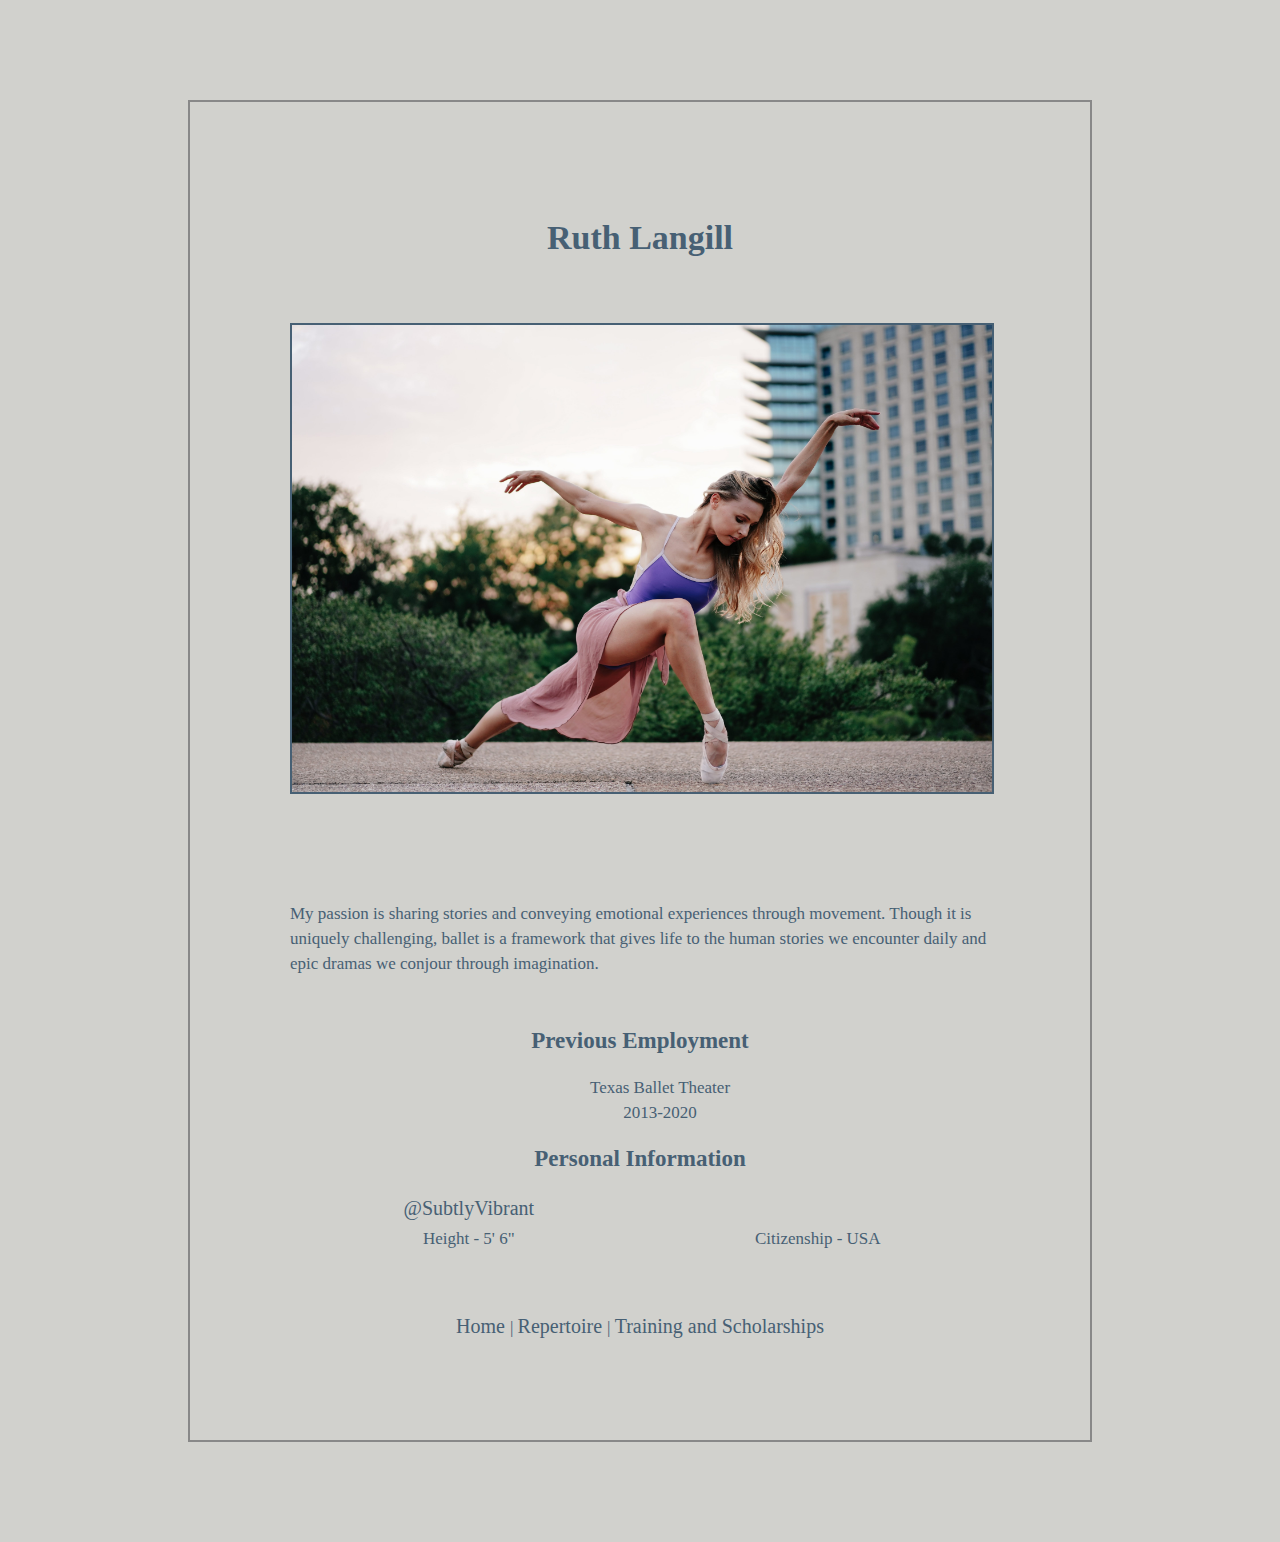
<file: index.html>
<!doctype html>
<html>
    <head>


        <title>Ruth Langill Resume</title>

        <link rel="stylesheet" href="css/resume.css">

    </head>

    <body>

        <h1>Ruth Langill</h1>

        <img src="images/swanlunge.jpg">
        

        <p>
            My passion is sharing stories and conveying emotional experiences through movement. Though it is uniquely challenging, ballet is a framework that gives life to the human stories we encounter daily and epic dramas we conjour through imagination. 
        </p>

        <!--
            <nav>
                <a href="repertoire.html"> My Repertoire </a> |

                <a href="training.html"> Training and Scholarships </a>
        </nav>
    -->

        <h2>Previous Employment</h2>

            <ul>
              <li>Texas Ballet Theater</li>
              <li>2013-2020</li>
            </ul>             

        <h2> Personal Information</h2>

        <table> 

            <tr>
                <td><a href="https://www.instagram.com/subtlyvibrant/">@SubtlyVibrant</a></td>
                <!--<td>916.899.3741</td>-->
                <td></td>
                <!--<td>ruthlangill@gmail.com</td>-->
            </tr>
            <tr>
                <td>Height - 5' 6"</td>
                <td>Citizenship - USA</td>
            </tr>    
       

        </table>

        <footer>
            <nav>
                <a href="index.html"> Home </a> |
                <a href="repertoire.html"> Repertoire </a> |
                <a href="training.html"> Training and Scholarships </a>
            </nav>
        </footer>



    </body>

</html>
</file>
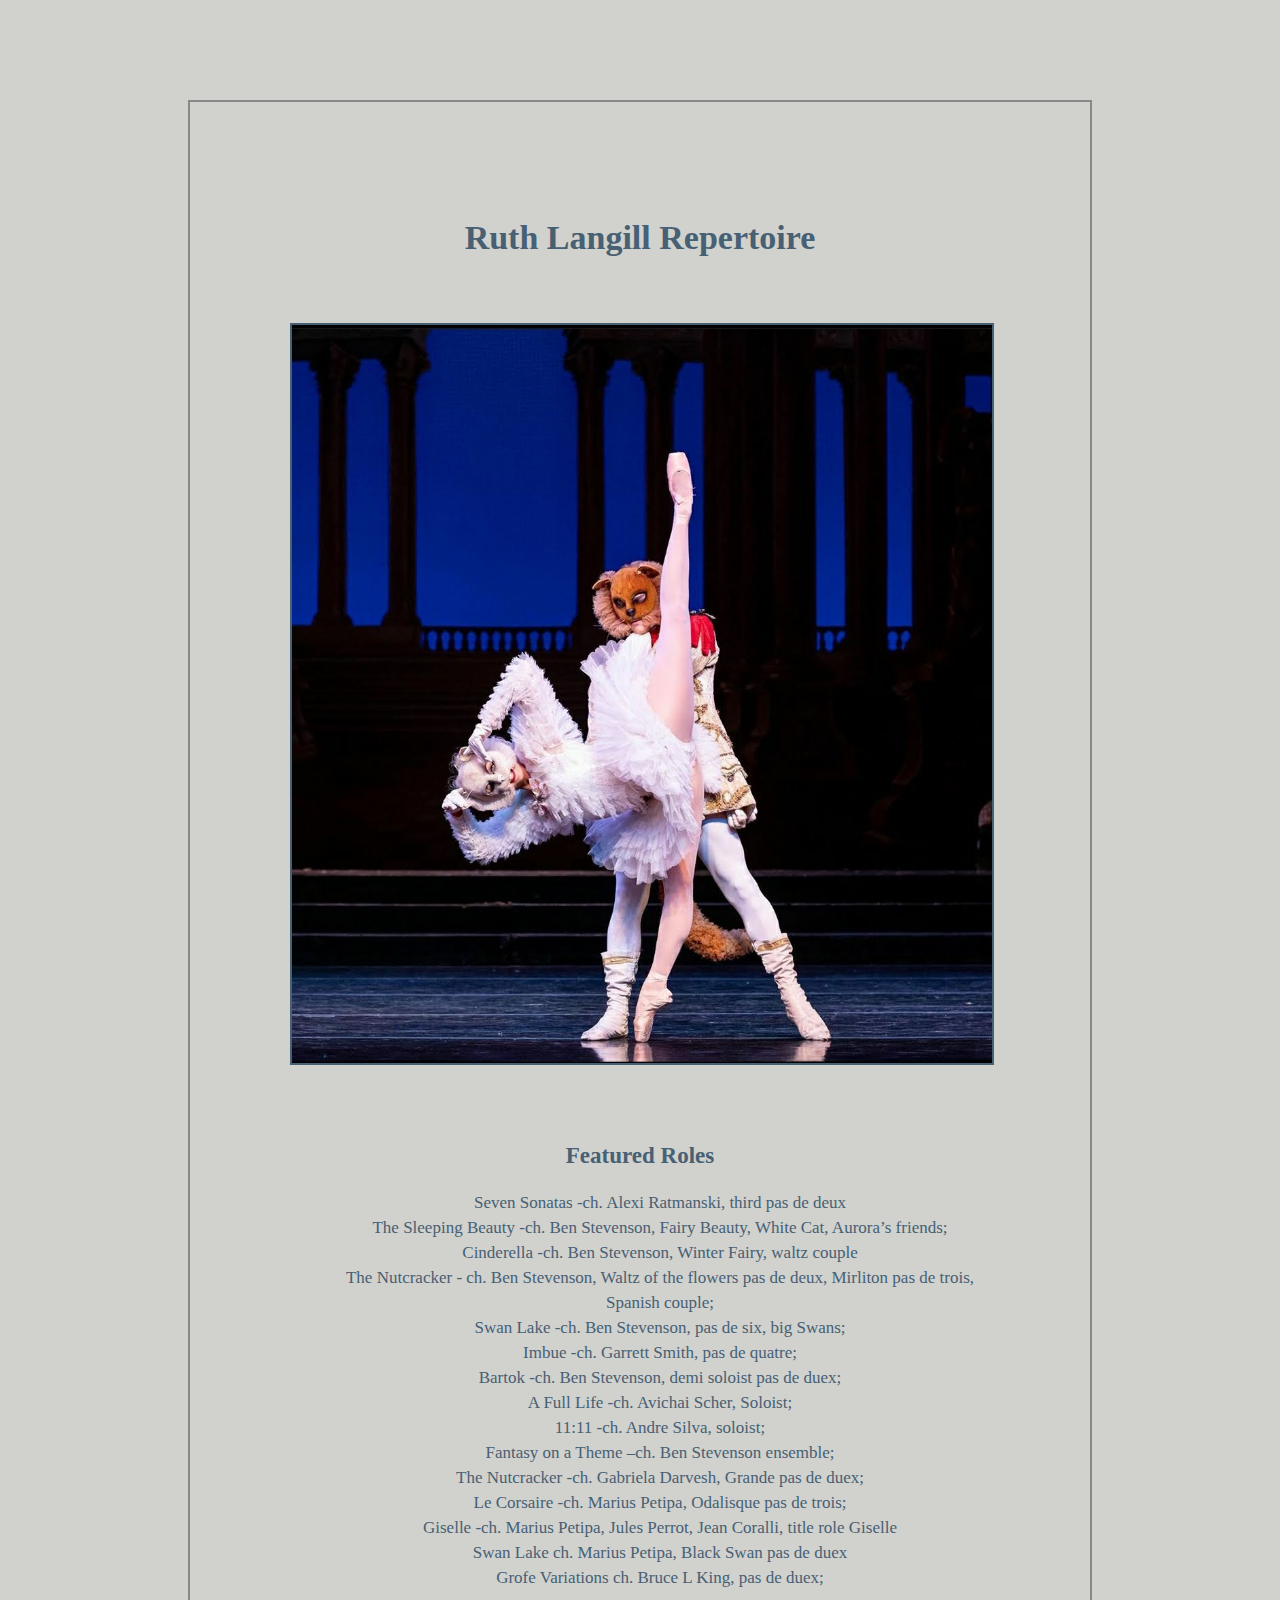
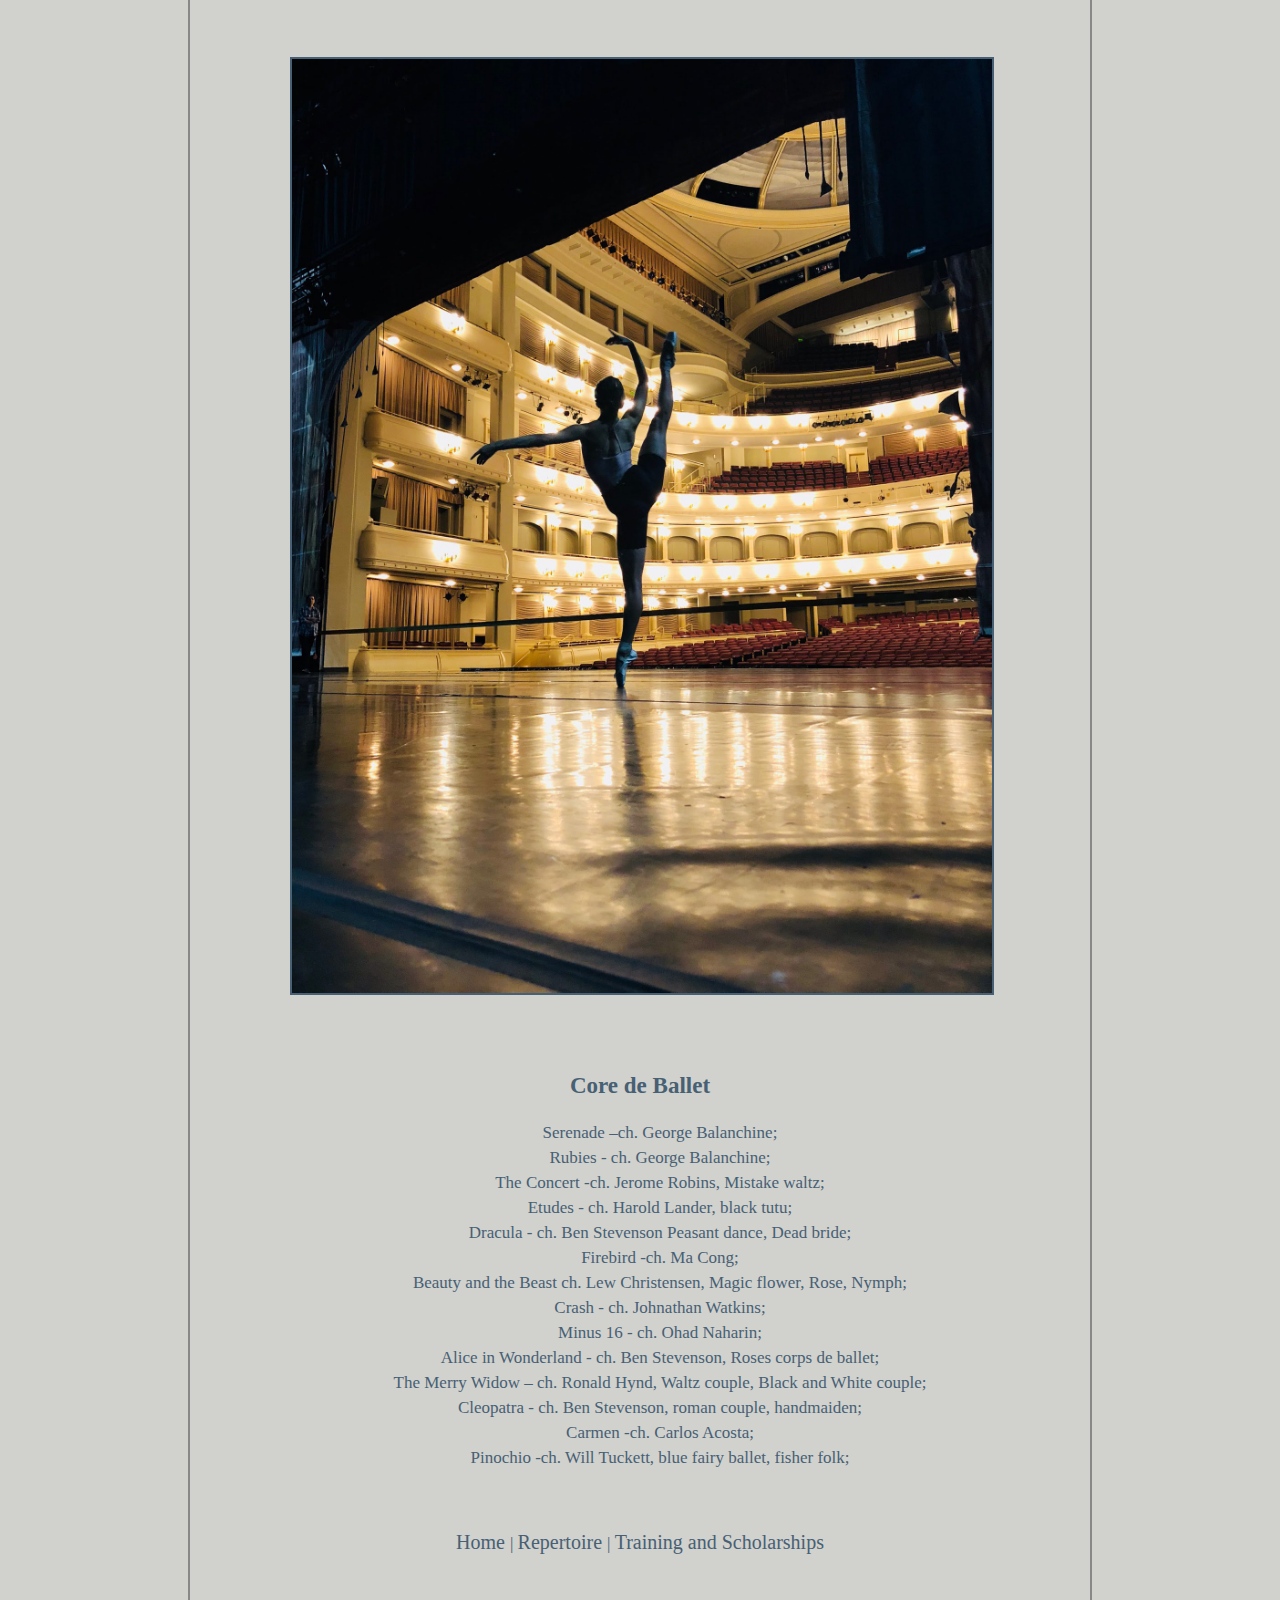
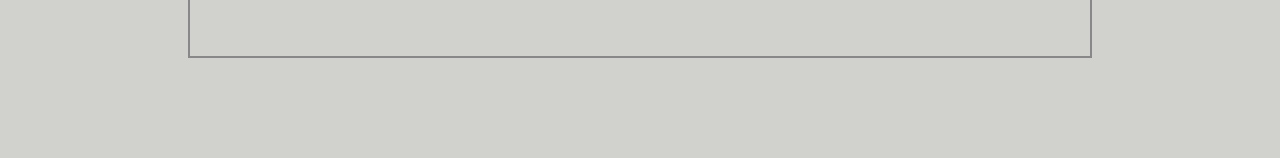
<file: repertoire.html>
<!DOCTYPE html>
<head>

    <title>Repertoire</title>

    <link rel="stylesheet" href="css/resume.css">

</head>

<body>
    <h1>Ruth Langill Repertoire</h1>

    

    <img src="images/whitecat.jpg">

    <h2>Featured Roles</h2>

    <ul>

        <li>Seven Sonatas -ch. Alexi Ratmanski, third pas de deux</li>
        <li>The Sleeping Beauty -ch. Ben Stevenson, Fairy Beauty, White Cat, Aurora’s friends;</li>
        <li>Cinderella -ch. Ben Stevenson, Winter Fairy, waltz couple</li>
        <li>The Nutcracker - ch. Ben Stevenson, Waltz of the flowers pas de deux, Mirliton pas de trois, Spanish couple;</li>
        <li>Swan Lake -ch. Ben Stevenson, pas de six, big Swans;</li>
        <li>Imbue -ch. Garrett Smith, pas de quatre;</li>
        <li>Bartok -ch. Ben Stevenson, demi soloist pas de duex;</li>
        <li>A Full Life -ch. Avichai Scher, Soloist; </li>
        <li>11:11 -ch. Andre Silva, soloist;</li>
        <li>Fantasy on a Theme –ch. Ben Stevenson ensemble;</li> 
        <li>The Nutcracker -ch. Gabriela Darvesh, Grande pas de duex;</li>
        <li>Le Corsaire -ch. Marius Petipa, Odalisque pas de trois;</li>
        <li>Giselle -ch. Marius Petipa, Jules Perrot, Jean Coralli, title role Giselle</li>
        <li>Swan Lake ch. Marius Petipa, Black Swan pas de duex</li>
        <li>Grofe Variations ch. Bruce L King, pas de duex;</li>
        
    </ul>

   

    <img src="images/onstage.jpg">

     <h2>Core de Ballet</h2>

    <ul>

        <li>Serenade –ch. George Balanchine;</li>
        <li>Rubies - ch. George Balanchine; </li>
        <li>The Concert -ch. Jerome Robins, Mistake waltz;</li>
        <li>Etudes - ch. Harold Lander, black tutu;</li>
        <li>Dracula - ch. Ben Stevenson Peasant dance, Dead bride; </li>
        <li>Firebird -ch. Ma Cong;</li> 
        <li>Beauty and the Beast ch. Lew Christensen, Magic flower, Rose, Nymph;</li> 
        <li>Crash - ch. Johnathan Watkins; </li>
        <li>Minus 16 - ch. Ohad Naharin;</li>
        <li>Alice in Wonderland - ch. Ben Stevenson, Roses corps de ballet;</li>
        <li>The Merry Widow – ch. Ronald Hynd, Waltz couple, Black and White couple;</li> 
        <li>Cleopatra - ch. Ben Stevenson, roman couple, handmaiden;</li> 
        <li>Carmen -ch. Carlos Acosta;</li>
        <li>Pinochio -ch. Will Tuckett, blue fairy ballet, fisher folk;</li>

    
    </ul>


    <footer>
        <nav>
            <a href="index.html"> Home </a> |
            <a href="repertoire.html"> Repertoire </a> |
            <a href="training.html"> Training and Scholarships </a>
        </nav>
    </footer>


</body>
</file>
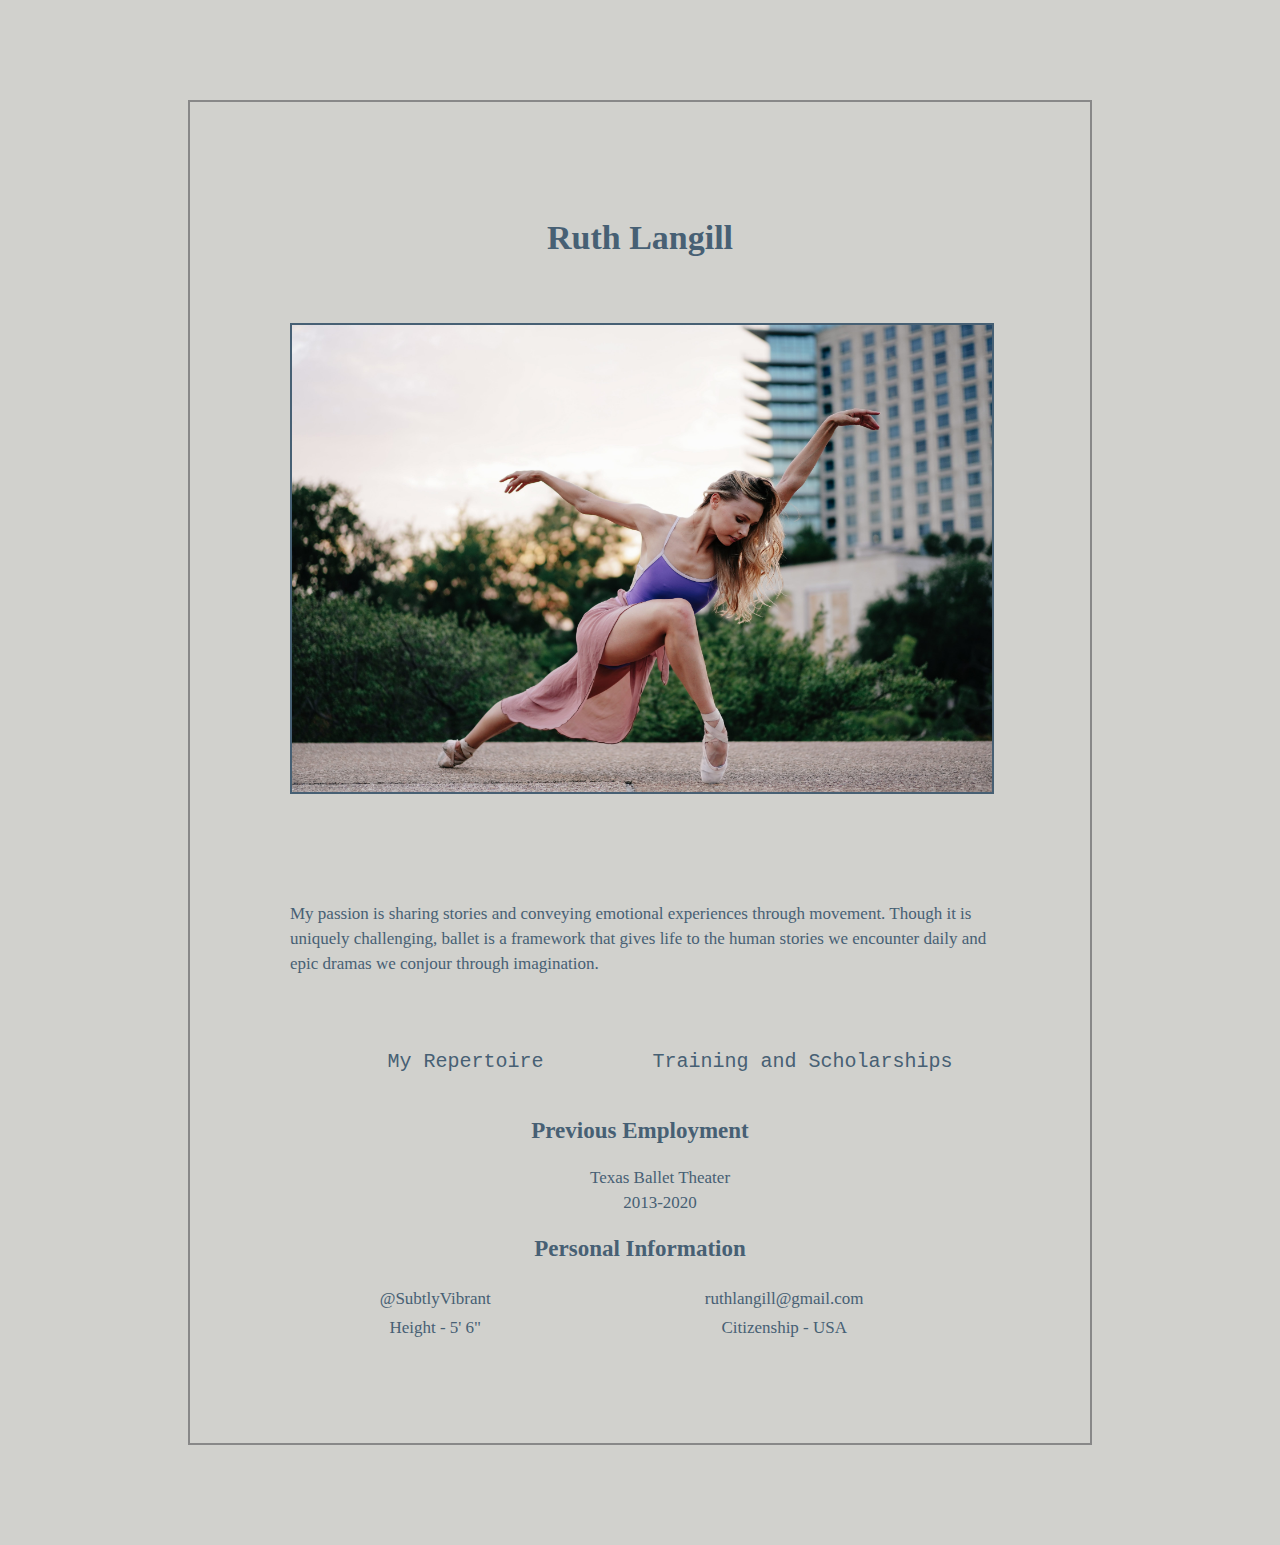
<file: resume.html>
<!doctype html>
<html>
    <head>
        <title>Ruth Langill Resume</title>

        <link rel="stylesheet" href="css/resume.css">

    </head>

    <body>

        <h1>Ruth Langill</h1>

        <img src="images/swanlunge.jpg">
        

        <p>
            My passion is sharing stories and conveying emotional experiences through movement. Though it is uniquely challenging, ballet is a framework that gives life to the human stories we encounter daily and epic dramas we conjour through imagination. 
        </p>

        <table>
            <tr>
                <td><a href="repertoire.html"><pre class="tab">      My Repertoire</pre></a></td>

                <td><a href="training.html"><pre class="tab">    Training and Scholarships</pre></a></td>
            </tr>
        </table>

        <h2>Previous Employment</h2>

            <ul>
              <li>Texas Ballet Theater</li>
              <li>2013-2020</li>
            </ul>             

        <h2> Personal Information</h2>

        <table> 

            <tr>
                <td>@SubtlyVibrant</td>
                <!--<td>916.899.3741</td>-->
                <td>ruthlangill@gmail.com</td>
                <!--<td>ruthlangill@gmail.com</td>-->
            </tr>
            <tr>
                <td>Height - 5' 6"</td>
                <td>Citizenship - USA</td>
            </tr>    
       

        </table>



    </body>

</html>
</file>
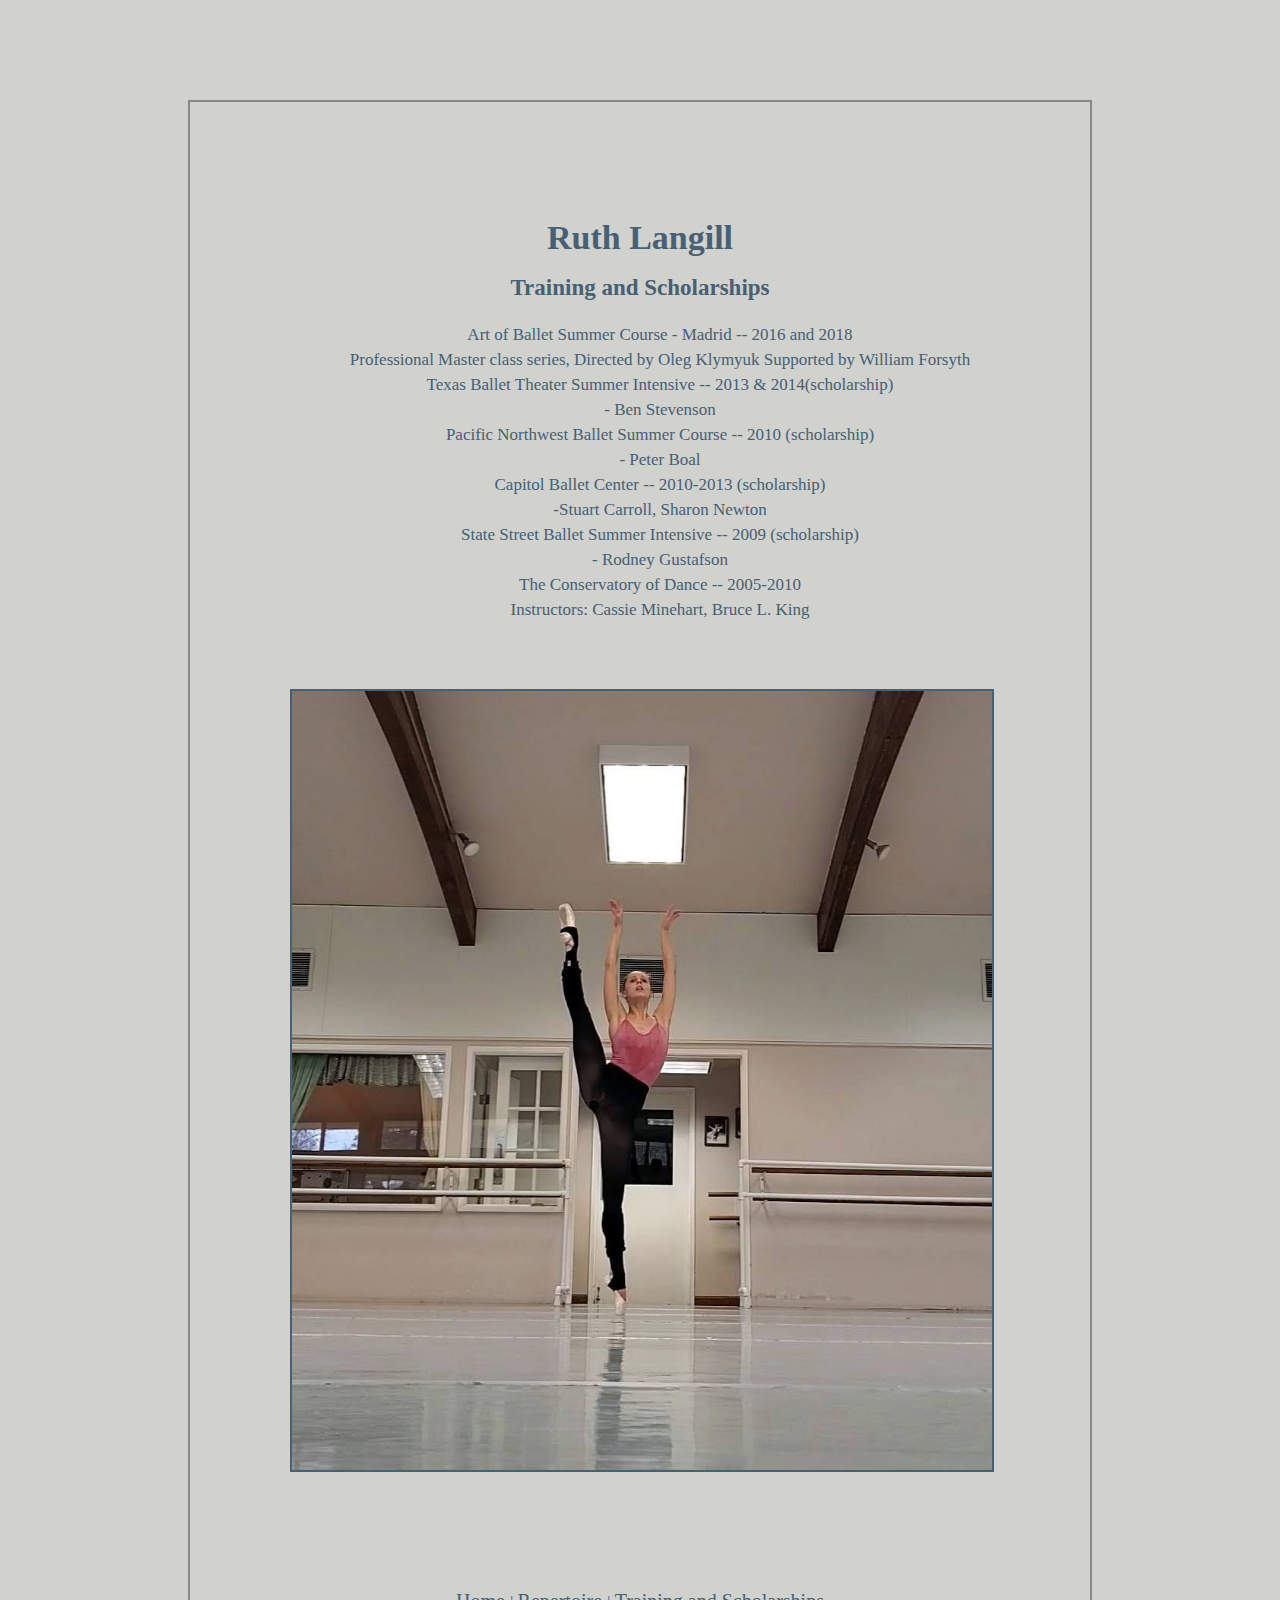
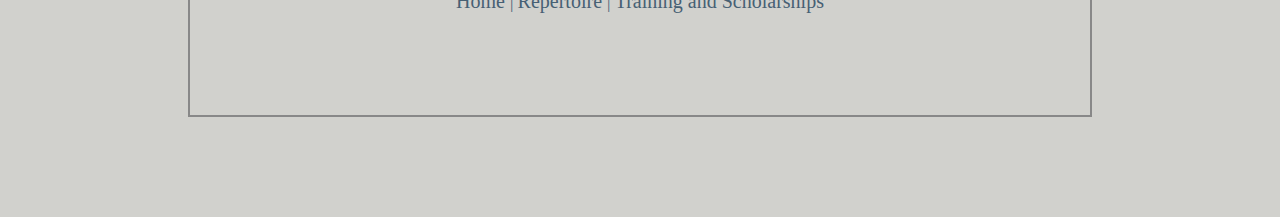
<file: training.html>
<!DOCTYPE html>
<head>

    <title>Training and Scholarships</title>

    <link rel="stylesheet" href="css/resume.css">

</head>

<body>

    <h1>Ruth Langill</h1>

    <h2>Training and Scholarships</h2>

    <ul>
        <li>Art of Ballet Summer Course - Madrid -- 2016 and 2018 </li>
        <li>Professional Master class series, Directed by Oleg Klymyuk Supported by William Forsyth</li>
        <li></li>
        <li>Texas Ballet Theater Summer Intensive 	--  2013 & 2014(scholarship)</li>
        <li>- Ben Stevenson</li>
        <li></li>
        <li>Pacific Northwest Ballet Summer Course 	--  2010 (scholarship)</li>
        <li>- Peter Boal</li>
        <li></li>
        <li>Capitol Ballet Center  --  2010-2013 (scholarship)</li>
        <li>-Stuart Carroll, Sharon Newton</li>
        <li></li>
        <li>State Street Ballet Summer Intensive -- 2009 (scholarship)</li>
        <li>- Rodney Gustafson</li>
        <li></li>
        <li>The Conservatory of Dance  --  2005-2010</li>
        <li>Instructors: Cassie Minehart, Bruce L. King</li>

    </ul>

    <img src="images/swanrehearsal.jpg">


    <footer>
        <nav>
            <a href="index.html"> Home </a> |
            <a href="repertoire.html"> Repertoire </a> |
            <a href="training.html"> Training and Scholarships </a>
        </nav>
    </footer>



</body>
</file>
<file: css/resume.css>
body{

    color: #476074;
    width: 700px;
    margin: 100px;
    padding: 100px;
    margin-left: auto;
    margin-right: auto;
    background-color:  #d1d1cd;
    border: 2px solid #888;
    font-family: Georgia, serif;
    font-size: 17px;
    line-height: 25px;
    text-align: center;
}

img{
    max-width: 100%;
    height: auto;
    margin: 50px;
    margin-left: auto;
    margin-right: auto;
    border: 2px solid #476074;
}

h1{
    text-align: center;
}

ul{
    list-style: none;
}

table{
    width: 100%;
    text-align: center;

}

p{
    text-align: left;
    line-height: 25px;
    margin: 50px;
    margin-right: auto;
    margin-left: auto;
}

a{  
    font-size: 20px;
    text-decoration: none;
    color: #476074;
}

a:hover{
    background-color: #476074;
    color: #f0f3f5;
}

h2{
    font-size: 23px;
    line-height: 30px;
}

footer{
    margin-top: 60px;
    margin-left: auto;
    margin-right: auto;
    margin-bottom: 0px;
}
</file>
